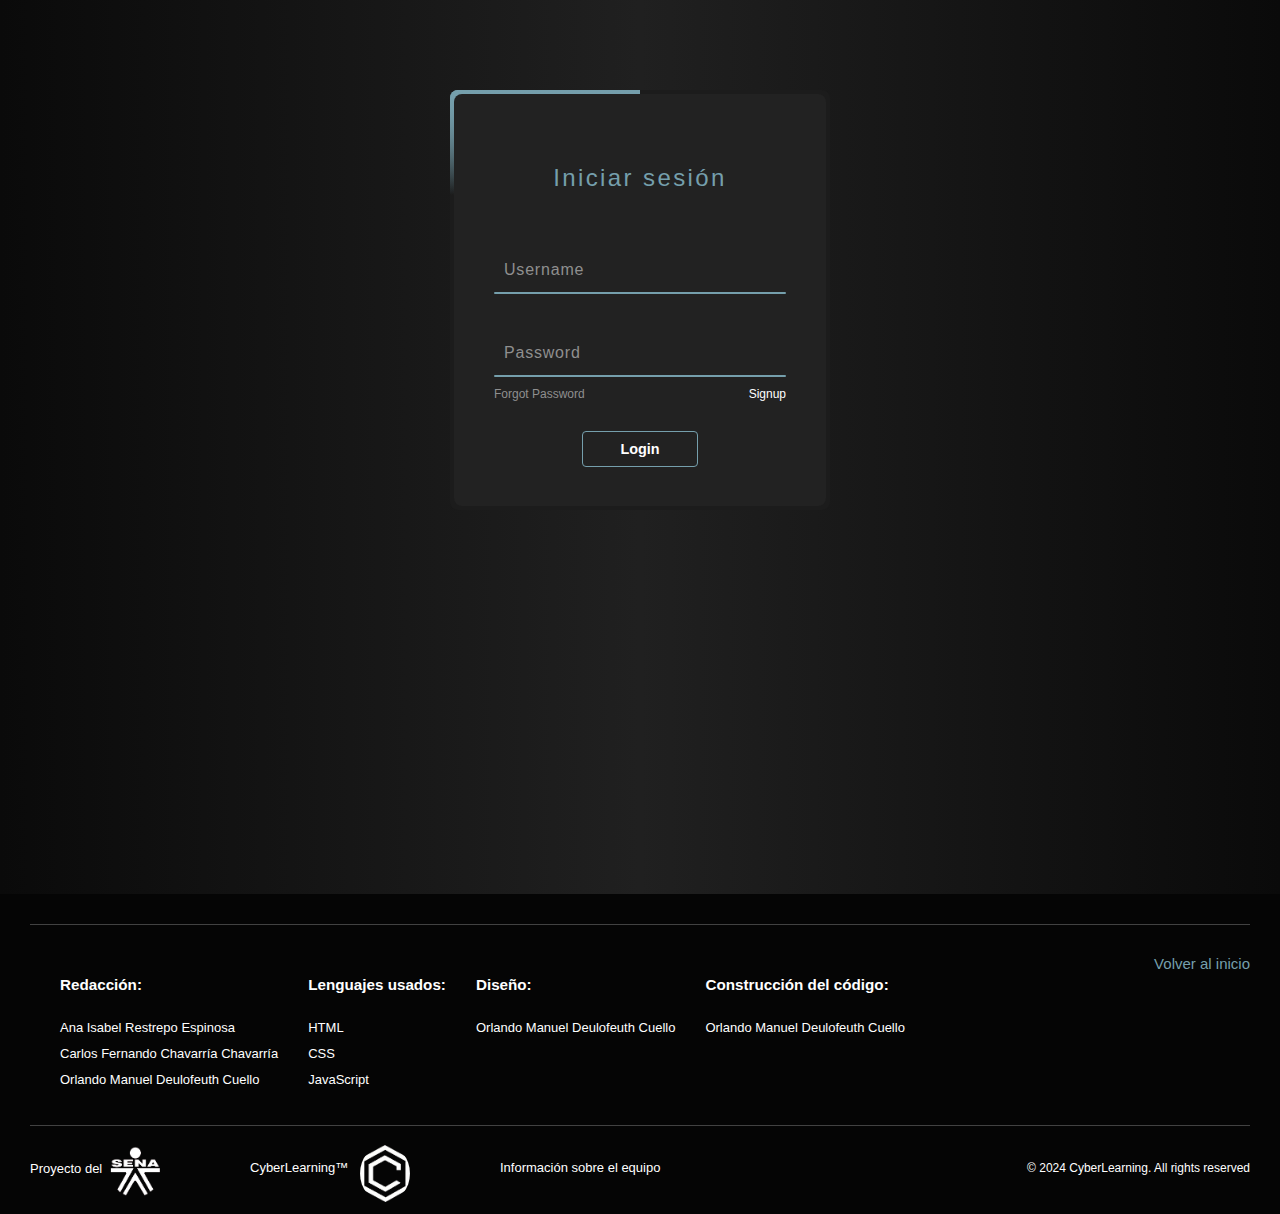
<file: Formulario de ingreso.html>
<!DOCTYPE html>
<html>
    <head>
        <title>
            Datos
        </title>
        <meta charset="utf-8">
        <link rel="stylesheet" href="el_css_azul1.css">
        <link rel="icon" href="CyberLearning.ico">
    </head>
    <body>
        <div class="FSCROLL" id="GOBACK"></div>
        <div class="box">
            <form>
                <h2>Iniciar sesión</h2>
                <div class="inputBox">
                    <input type="text" required="required">
                    <span>Username</span>
                    <i></i>
                </div>
                <div class="inputBox">
                    <input type="password" required="required">
                    <span>Password</span>
                    <i></i>
                </div>
                <div class="Links">
                    <a href="#">Forgot Password</a>
                    <a href="#">Signup</a>
                </div>
                <input type="submit" value="Login">
            </form>
        </div>
        <noscript>
    </body>
        </noscript>
        <footer>
            <section>
                <a href="#GOBACK">Volver al inicio</a><br><br>
            </section>
            <div class="ForCenter">
                <div class="footersection3 FF">
                    <h3>Redacción:</h3>
                    <p>
                        Ana Isabel Restrepo Espinosa<br>
                        Carlos Fernando Chavarría Chavarría<br>
                        Orlando Manuel Deulofeuth Cuello
                    </p>
                </div>
                <div class="footersection4 FF">
                    <h3>Lenguajes usados:</h3>
                    <p>
                        HTML<br>
                        CSS<br>
                        JavaScript
                    </p>
                </div>
                <div class="footersection1 FF">
                    <h3>Diseño:</h3>
                    <p>
                        Orlando Manuel Deulofeuth Cuello
                    </p>
                </div>
                <div class="footersection2 FF">
                    <h3>Construcción del código:</h3>
                    <p>
                        Orlando Manuel Deulofeuth Cuello
                    </p>
                </div>
            </div>
            <div class="SenaPro">
                <span>Proyecto del</span>
                <img src="FOOTER logo.png" width="50px" id="SENALog" alt="SENA Logo">
            </div>
            <div class="CyberLearning">
                <span>CyberLearning™</span>
                <img src="CyberLearning JustLog.png" width="50px" id="CyberLearningLog" alt="JustBetweenUs Logo">
            </div>
            <div class="MoreInfoAboutUs"><a href="AboutUs.html">Información sobre el equipo</a></div>
            <p id="Copyright">
                © 2024 CyberLearning. All rights reserved
            </p>
        </footer>
</html>
</file>
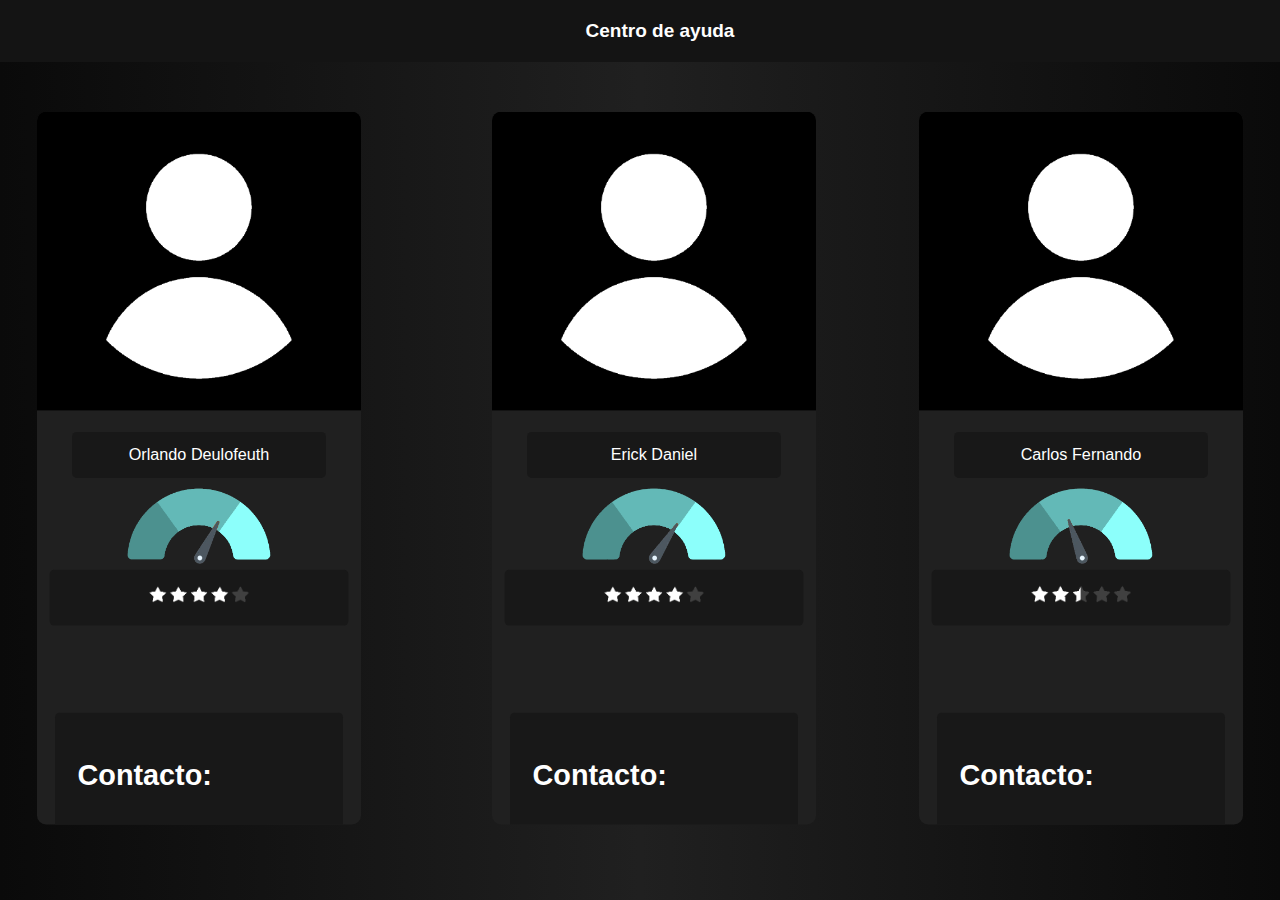
<file: Principal Or.html>
<!DOCTYPE html>
<html lang="es">
    <head>
        <meta charset="UTF-8">
        <title>Help Center</title>
        <link rel="stylesheet" href="Principal Or.css">
    </head>
    <body>
        <div class="Tittle"><center>Centro de ayuda</center></div>
        <div class="Contenido">
            <article class="OrlandoP">
                <div class="To-move">
                    <img src="Anonymus.png" class="First-image">
                    <center>
                        <div class="Name">
                            Orlando Deulofeuth 
                        </div>
                        <img src="D Orlando.png" class="Desempeño">
                    </center>
                </div>
                <center>
                    <div class="Skills">
                        <img src="Calif Orlando.png" id="Skill1">
                    </div>
                </center>
                <div class="Notas">
                    <h1>Contacto:</h1>
                    <ul type="circle">
                        <li><strong>Whatsapp:</strong> +57 3016821041</li>
                        <li><strong>Correo:</strong> orlandodeulofeuth.c@gmail.com</li>
                        <li><strong>Discord:</strong> o.deulofeuth</li>
                    </ul>
                </div>
            </article>

            <article class="ErickP">
                <div class="To-move">
                    <img src="Anonymus.png" class="First-image">
                    <center>
                        <div class="Name">
                            Erick Daniel
                        </div>
                        <img src="D Erick.png" class="Desempeño">
                    </center>
                </div>
                <center>
                    <div class="Skills">
                        <img src="Calif Erick.png" id="Skill1">
                    </div>
                </center>
                <div class="Notas">
                    <h1>Contacto:</h1>
                    <ul type="circle">
                        <li><strong>Whatsapp:</strong> +57 322 564 9284</li>
                        <li><strong>Correo:</strong> erickdo067@gmail.com</li>
                        <li><strong>Discord:</strong> Erini67</li>
                    </ul>
                </div>
            </article>

            <article class="CarlosP">
                <div class="To-move">
                    <img src="Anonymus.png" class="First-image">
                    <center>
                        <div class="Name">
                            Carlos Fernando
                        </div>
                        <img src="D Carlos.png" class="Desempeño">
                    </center>
                </div>
                <center>
                    <div class="Skills">
                        <img src="Calif Carlos.png" id="Skill1">
                    </div>
                </center>
                <div class="Notas">
                    <h1>Contacto:</h1>
                    <ul type="circle">
                        <li><strong>Whatsapp:</strong> +57 320 5680269</li>
                        <li><strong>Correo:</strong> cchavarría@sanluisyarumal.edu.co</li>
                        <li><strong>Discord:</strong> Fernan</li>
                    </ul>
                </div>
            </article>
        </div>
    </body>
</html>
</file>
<file: el_css_azul1.css>
body, html {
    font-family: 'Trebuchet MS', 'Lucida Sans Unicode', 'Lucida Grande', 'Lucida Sans', Arial, sans-serif;
    margin: 0;
    padding: 0;
    background-image: linear-gradient(
        90deg,
        #0a0a0a,
        rgb(32, 32, 32),
        #0a0a0a
    );
    background-color: rgb(39, 39, 39);
    background-repeat: no-repeat;
    background-size: cover;
    background-attachment: fixed;
    height: 100%;
    flex-direction: column;
    color: white;
    scroll-behavior: smooth;
}

::-webkit-scrollbar {
    width: 10px;
}

::-webkit-scrollbar-track {
    border: none;
    background-color: rgba(0, 0, 0, 0.99);
}

::-webkit-scrollbar-thumb {
    border-radius: 0px;
    background-color: #759fac;
    border-radius: 1px;
}

.box {
    width: 380px;
    position: relative;
    height: 420px;
    background: #1c1c1c;
    border-radius: 8px;
    margin: 0 auto;
    margin-top: 7%;
    overflow: hidden;
}

.box::before{
    content: "";
    position: absolute;
    top: -50%;
    left: -50%;
    width: 380px;
    height: 420px;
    background: linear-gradient(
        0deg,
        transparent,
        transparent,
        #759fac,
        #759fac,
        #759fac
    );
    z-index: 1;
    animation: animation1 6s linear infinite;
    transform-origin: bottom right;
}

.box::after{
    content: "";
    position: absolute;
    top: -50%;
    left: -50%;
    width: 380px;
    height: 420px;
    background: linear-gradient(
        0deg,
        transparent,
        transparent,
        #759fac,
        #759fac,
        #759fac
    );
    z-index: 1;
    animation: animation1 6s linear infinite;
    transform-origin: bottom right;
    animation-delay: -3s;
}

@keyframes animation1 {

    0% {
        rotate: 0deg;
    }

    100% {
        rotate: 360deg;
    }

}

.box form{
    position: absolute;
    inset: 4px;
    background: #222;
    border-radius: 8px;
    padding: 50px 40px;
    z-index: 2;
    display: flex;
    flex-direction: column;
}

.box form h2 {
    color: #759fac;
    font-weight: 500;
    text-align: center;
    letter-spacing: 0.1em;
}

.box form .inputBox {
    position: relative;
    width: 100%;
    margin-top: 35px;
}

.box form .inputBox input {
    position: relative;
    width: 100%;
    padding: 20px 10px 10px;
    background: transparent;
    outline: none;
    border: none;
    box-shadow: none;
    color: #23242a;
    font-size: 1em;
    letter-spacing: 0.05em;
    transition: 0.5s;
    z-index: 10;
    color: #fff;
}

.box form .inputBox span {
    position: absolute;
    left: 0;
    padding: 20px 10px 10px;
    pointer-events: none;
    color: #8f8f8f;
    font-size: 1em;
    letter-spacing: 0.05em;
    transition: 0.5s;
    top: -5px;
}

.box form .inputBox input:valid ~ span,
.box form .inputBox input:focus ~ span
{
    color: #fff;
    font-size: 0.75em;
    transform: translateY(-20px);
}

.box form .inputBox i 
{
    position: absolute;
    left: 0;
    bottom: 0;
    width: 100%;
    height: 2px;
    background: #759fac;
    border-radius: 4px;
    overflow: hidden;
    transition: .5s;
    pointer-events: none;
}

.box form .Links {
    display: flex;
    justify-content: space-between;
}

.box form .Links a {
    margin: 10px 0;
    font-size: 0.75em;
    color: #8f8f8f;
    text-decoration: none;
}

.box form .Links a:hover,
.box form .Links a:nth-child(2) 
{
    color: #fff;
}

.box form input[type="submit"] {
    border: 1px solid #759fac;
    outline: none;
    padding: 9px 25px;
    background: #ffffff00;
    cursor: pointer;
    font-size: 0.9em;
    border-radius: 4px;
    font-weight: 600;
    width: 40%;
    transition: .5s;
    color: #fff;
    margin: 0 auto;
    margin-top: 20px;
}

.box form input[type="submit"]:active {
    opacity: 0.8;
    transform: scale(1);
}

.box form input[type="submit"]:hover {
    transform: scale(1.1);
    background: #759fac;
}

/*-----------------Animations------------------*/
/*--------------------FOOTER--------------------*/

footer {
    background-color: rgba(5, 5, 5, 0.982) ;
    color: white;
    font-family: Arial;
    padding: 30px;
    line-height: 2;
    height: 260px;
    margin-top: 30%;
}

footer section {
    float: right;
    margin-top: 25px;
    margin-left: 30px;
}

footer section a {
    text-align: left;
    float: right;
    text-decoration: none;
    font-size: 15px;
    color: #759fac;
    transition: .5s
}

footer section a:hover {
    color: #addbe9;
}

.footersection1, .footersection2, .footersection3, .footersection4 {
    font-size: 13px;
    text-align: left;
    margin-top: 30px;
    float: left;
    margin-left: 30px;
}

.footersection1, .footersection3 {
    height: 152px;
}

footer #Copyright {
    margin-bottom: 0;
    float: right;
    margin-top: 30px;
    font-size: 12px;
}

footer .SenaPro {
    float: left;
    margin-top: 30px;
    font-size: 13px;
    color: rgb(255, 255, 255);
    width: 130px;
}

footer #SENALog {
    float: right;
    margin-left: 5px;
    margin-top: -10px;
}

footer #CyberLearningLog{
    float: right;
    margin-left: 5px;
    border-radius: 100%;
    margin-top: -10px;
}

footer .MoreInfoAboutUs {
    float: left;
    font-size: 13px;
    float: left;
    margin-top: 29px;
    margin-left: 90px;
    width: 162px;
}

footer .MoreInfoAboutUs:hover {
    border-bottom: 1px solid rgb(255, 255, 255);
}


footer .MoreInfoAboutUs a {
    text-decoration: none;
    color: white;
}

footer .CyberLearning {
    float: left;
    font-size: 13px;
    margin-top: 29px;
    margin-left: 90px;
    width: 160px;
}

.ForCenter {
    border-top: 1px solid rgb(66, 66, 66);
    margin-bottom: 0px;
    height: 200px;
    border-bottom: 1px solid rgb(66, 66, 66);
 
}
</file>
<file: Principal Or.css>
body, html {
    font-family: 'Trebuchet MS', 'Lucida Sans Unicode', 'Lucida Grande', 'Lucida Sans', Arial, sans-serif;
    margin: 0;
    padding: 0;
    background-image: linear-gradient(
        90deg,
        #0a0a0a,
        rgb(32, 32, 32),
        #0a0a0a
    );
    background-color: rgb(39, 39, 39);
    background-repeat: no-repeat;
    background-size: cover;
    background-attachment: fixed;
    height: 100%;
    display: flex;
    flex-direction: column;
    scroll-behavior: smooth;
}

.First-image {
    position: relative;
    width: 100%;
}

.Desempeño {
    width: 160px;
    margin-top: 9px;
}

.Name {
    color: white;
    font-size: 18px;
    margin-top: 20px;
    width: 70%;
    background-color:  #181818;
    padding: 15px;
    border-radius: 5px;
    margin-bottom: 0px;
}

.Notas {
    color: white;
    background-color:  #181818;
    padding: 15px;
    width: 290px;
    position: relative;
    border-radius: 5px;
    margin-left: 20px;
    margin-top: 27%;
    transition: .7s ease;
    line-height: 2;
    transition-delay: .2s;
}

.ff {
    background-color: blue;
    margin-left: -15px;
    padding-left: -15px;
}

.Notas ul li {
    margin-left: -6px;
    font-size: 13px;
}

.Notas h1 {
    margin-left: 10px;
}

.To-move {
    transition: .6s ease;
}

.Aprovado {
    width: 20px;
    float: right;
    margin-right: 20px;
}

.Reprovado {
    width: 20px;
    float: right;
    margin-right: 20px;
}

.Tittle {
    background-color:  #141414;
    padding: 20px;
    color: white;
    font-weight: bold;
    font-size: 19px; 
    position: fixed;
    width: 100%;
    height: 2.4%;
}

.Tittle-span {
    margin-top: -20px;
}

.OrlandoP {
    width: 360px;
    height: 88%;
    background-color:#202020;
    overflow: hidden;
    border-radius: 10px;
    position: fixed;
    scale: 0.90;
    float: left;
    left: 1.5%;
    top: 8%;
}

.ErickP {
    width: 360px;
    height: 88%;
    background-color:#202020;
    overflow: hidden;
    border-radius: 10px;
    position: fixed;
    scale: 0.90;
    float: left;
    left: 37%;
    top: 8%;
}

.CarlosP {
    width: 360px;
    height: 88%;
    background-color:#202020;
    overflow: hidden;
    border-radius: 10px;
    position: fixed;
    scale: 0.90;
    float: left;
    right: 1.5%;
    top: 8%;
}

.ErickP:hover .Notas {
    margin-top: 57%;
}

.OrlandoP:hover .Notas {
    margin-top: 57%;
}

.CarlosP:hover .Notas {
    margin-top: 57%;
}

.SernaP:hover .Notas {
    margin-top: 57%;
}

.JhojanP:hover .Notas {
    margin-top: 57%;
}

.ErickP:hover .To-move {
    margin-top: -200%;
}

.OrlandoP:hover .To-move {
    margin-top: -200%;
}

.CarlosP:hover .To-move {
    margin-top: -200%;
}

.SernaP:hover .To-move {
    margin-top: -200%;
}

.JhojanP:hover .To-move {
    margin-top: -200%;
}

.Skills {
    color: white;
    background-color:  #181818;
    padding: 15px;
    width: 84%;
    position: relative;
    border-radius: 5px;
    transition: .7s ease;
    line-height: 2;
    transition-delay: .2s;
}

.Skills img {
    width: 110px;
}

#Skill2, #Skill3 {
    margin-left: 30px;
}
</file>
